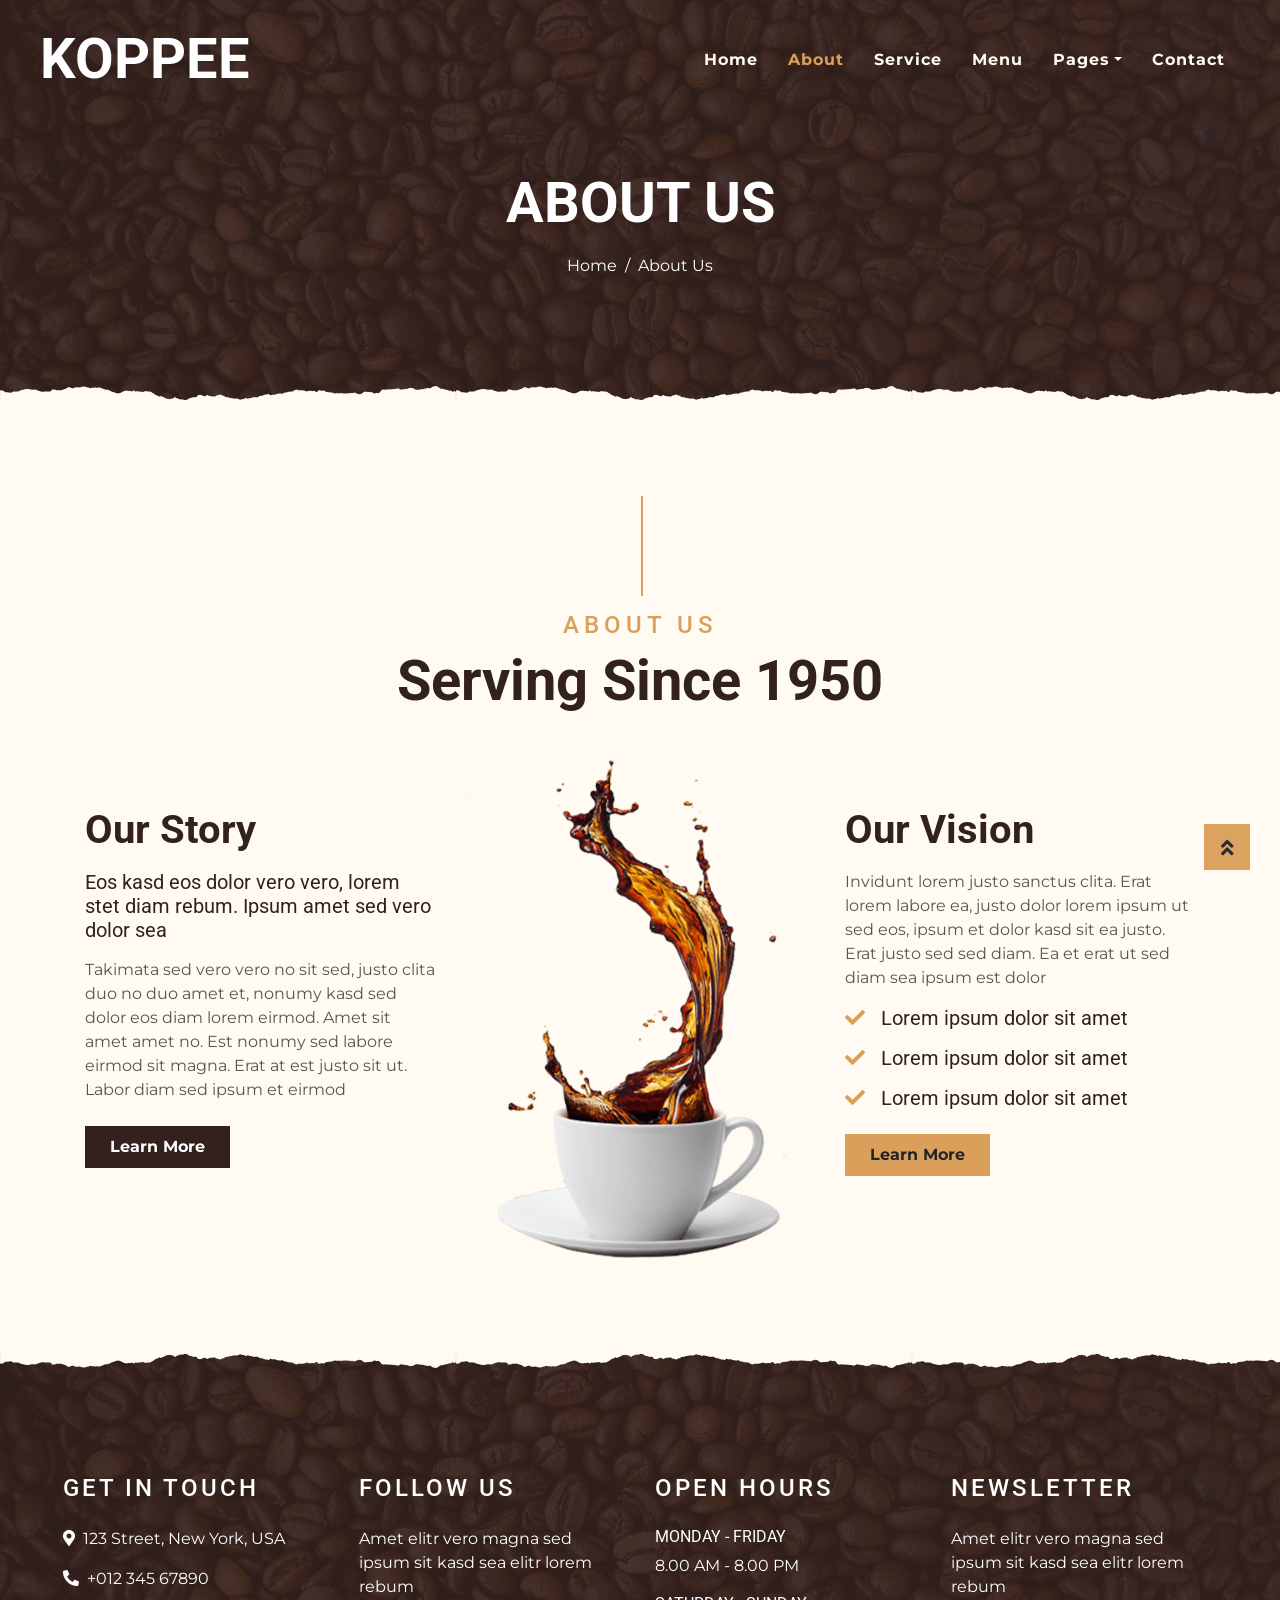
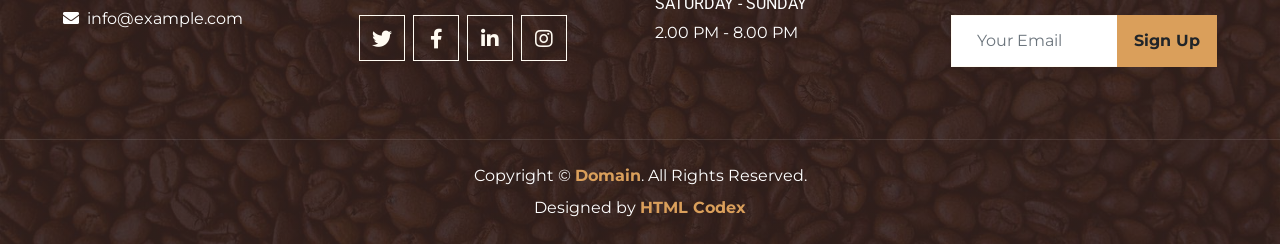
<file: about.html>
<!DOCTYPE html>
<html lang="en">

<head>
    <meta charset="utf-8">
    <title>KOPPEE - Coffee Shop HTML Template</title>
    <meta content="width=device-width, initial-scale=1.0" name="viewport">
    <meta content="Delizulia Website" name="keywords">
    <meta content="Delizulia Website" name="description">

    <!-- Favicon -->
    <link href="img/favicon.ico" rel="icon">

    <!-- Google Font -->
    <link rel="preconnect" href="https://fonts.gstatic.com">
    <link href="https://fonts.googleapis.com/css2?family=Montserrat:wght@200;400&family=Roboto:wght@400;500;700&display=swap" rel="stylesheet"> 

    <!-- Font Awesome -->
    <link href="https://cdnjs.cloudflare.com/ajax/libs/font-awesome/5.10.0/css/all.min.css" rel="stylesheet">

    <!-- Libraries Stylesheet -->
    <link href="lib/owlcarousel/assets/owl.carousel.min.css" rel="stylesheet">
    <link href="lib/tempusdominus/css/tempusdominus-bootstrap-4.min.css" rel="stylesheet" />

    <!-- Customized Bootstrap Stylesheet -->
    <link href="css/style.min.css" rel="stylesheet">
</head>

<body>
    <!-- Navbar Start -->
    <div class="container-fluid p-0 nav-bar">
        <nav class="navbar navbar-expand-lg bg-none navbar-dark py-3">
            <a href="index.html" class="navbar-brand px-lg-4 m-0">
                <h1 class="m-0 display-4 text-uppercase text-white">KOPPEE</h1>
            </a>
            <button type="button" class="navbar-toggler" data-toggle="collapse" data-target="#navbarCollapse">
                <span class="navbar-toggler-icon"></span>
            </button>
            <div class="collapse navbar-collapse justify-content-between" id="navbarCollapse">
                <div class="navbar-nav ml-auto p-4">
                    <a href="index.html" class="nav-item nav-link">Home</a>
                    <a href="about.html" class="nav-item nav-link active">About</a>
                    <a href="service.html" class="nav-item nav-link">Service</a>
                    <a href="menu.html" class="nav-item nav-link">Menu</a>
                    <div class="nav-item dropdown">
                        <a href="#" class="nav-link dropdown-toggle" data-toggle="dropdown">Pages</a>
                        <div class="dropdown-menu text-capitalize">
                            <a href="reservation.html" class="dropdown-item">Reservation</a>
                            <a href="testimonial.html" class="dropdown-item">Testimonial</a>
                        </div>
                    </div>
                    <a href="contact.html" class="nav-item nav-link">Contact</a>
                </div>
            </div>
        </nav>
    </div>
    <!-- Navbar End -->


    <!-- Page Header Start -->
    <div class="container-fluid page-header mb-5 position-relative overlay-bottom">
        <div class="d-flex flex-column align-items-center justify-content-center pt-0 pt-lg-5" style="min-height: 400px">
            <h1 class="display-4 mb-3 mt-0 mt-lg-5 text-white text-uppercase">About Us</h1>
            <div class="d-inline-flex mb-lg-5">
                <p class="m-0 text-white"><a class="text-white" href="">Home</a></p>
                <p class="m-0 text-white px-2">/</p>
                <p class="m-0 text-white">About Us</p>
            </div>
        </div>
    </div>
    <!-- Page Header End -->


    <!-- About Start -->
    <div class="container-fluid py-5">
        <div class="container">
            <div class="section-title">
                <h4 class="text-primary text-uppercase" style="letter-spacing: 5px;">About Us</h4>
                <h1 class="display-4">Serving Since 1950</h1>
            </div>
            <div class="row">
                <div class="col-lg-4 py-0 py-lg-5">
                    <h1 class="mb-3">Our Story</h1>
                    <h5 class="mb-3">Eos kasd eos dolor vero vero, lorem stet diam rebum. Ipsum amet sed vero dolor sea</h5>
                    <p>Takimata sed vero vero no sit sed, justo clita duo no duo amet et, nonumy kasd sed dolor eos diam lorem eirmod. Amet sit amet amet no. Est nonumy sed labore eirmod sit magna. Erat at est justo sit ut. Labor diam sed ipsum et eirmod</p>
                    <a href="" class="btn btn-secondary font-weight-bold py-2 px-4 mt-2">Learn More</a>
                </div>
                <div class="col-lg-4 py-5 py-lg-0" style="min-height: 500px;">
                    <div class="position-relative h-100">
                        <img class="position-absolute w-100 h-100" src="img/about.png" style="object-fit: cover;">
                    </div>
                </div>
                <div class="col-lg-4 py-0 py-lg-5">
                    <h1 class="mb-3">Our Vision</h1>
                    <p>Invidunt lorem justo sanctus clita. Erat lorem labore ea, justo dolor lorem ipsum ut sed eos, ipsum et dolor kasd sit ea justo. Erat justo sed sed diam. Ea et erat ut sed diam sea ipsum est dolor</p>
                    <h5 class="mb-3"><i class="fa fa-check text-primary mr-3"></i>Lorem ipsum dolor sit amet</h5>
                    <h5 class="mb-3"><i class="fa fa-check text-primary mr-3"></i>Lorem ipsum dolor sit amet</h5>
                    <h5 class="mb-3"><i class="fa fa-check text-primary mr-3"></i>Lorem ipsum dolor sit amet</h5>
                    <a href="" class="btn btn-primary font-weight-bold py-2 px-4 mt-2">Learn More</a>
                </div>
            </div>
        </div>
    </div>
    <!-- About End -->


    <!-- Footer Start -->
    <div class="container-fluid footer text-white mt-5 pt-5 px-0 position-relative overlay-top">
        <div class="row mx-0 pt-5 px-sm-3 px-lg-5 mt-4">
            <div class="col-lg-3 col-md-6 mb-5">
                <h4 class="text-white text-uppercase mb-4" style="letter-spacing: 3px;">Get In Touch</h4>
                <p><i class="fa fa-map-marker-alt mr-2"></i>123 Street, New York, USA</p>
                <p><i class="fa fa-phone-alt mr-2"></i>+012 345 67890</p>
                <p class="m-0"><i class="fa fa-envelope mr-2"></i>info@example.com</p>
            </div>
            <div class="col-lg-3 col-md-6 mb-5">
                <h4 class="text-white text-uppercase mb-4" style="letter-spacing: 3px;">Follow Us</h4>
                <p>Amet elitr vero magna sed ipsum sit kasd sea elitr lorem rebum</p>
                <div class="d-flex justify-content-start">
                    <a class="btn btn-lg btn-outline-light btn-lg-square mr-2" href="#"><i class="fab fa-twitter"></i></a>
                    <a class="btn btn-lg btn-outline-light btn-lg-square mr-2" href="#"><i class="fab fa-facebook-f"></i></a>
                    <a class="btn btn-lg btn-outline-light btn-lg-square mr-2" href="#"><i class="fab fa-linkedin-in"></i></a>
                    <a class="btn btn-lg btn-outline-light btn-lg-square" href="#"><i class="fab fa-instagram"></i></a>
                </div>
            </div>
            <div class="col-lg-3 col-md-6 mb-5">
                <h4 class="text-white text-uppercase mb-4" style="letter-spacing: 3px;">Open Hours</h4>
                <div>
                    <h6 class="text-white text-uppercase">Monday - Friday</h6>
                    <p>8.00 AM - 8.00 PM</p>
                    <h6 class="text-white text-uppercase">Saturday - Sunday</h6>
                    <p>2.00 PM - 8.00 PM</p>
                </div>
            </div>
            <div class="col-lg-3 col-md-6 mb-5">
                <h4 class="text-white text-uppercase mb-4" style="letter-spacing: 3px;">Newsletter</h4>
                <p>Amet elitr vero magna sed ipsum sit kasd sea elitr lorem rebum</p>
                <div class="w-100">
                    <div class="input-group">
                        <input type="text" class="form-control border-light" style="padding: 25px;" placeholder="Your Email">
                        <div class="input-group-append">
                            <button class="btn btn-primary font-weight-bold px-3">Sign Up</button>
                        </div>
                    </div>
                </div>
            </div>
        </div>
        <div class="container-fluid text-center text-white border-top mt-4 py-4 px-sm-3 px-md-5" style="border-color: rgba(256, 256, 256, .1) !important;">
            <p class="mb-2 text-white">Copyright &copy; <a class="font-weight-bold" href="#">Domain</a>. All Rights Reserved.</a></p>
            <p class="m-0 text-white">Designed by <a class="font-weight-bold" href="https://htmlcodex.com">HTML Codex</a></p>
        </div>
    </div>
    <!-- Footer End -->


    <!-- Back to Top -->
    <a href="#" class="btn btn-lg btn-primary btn-lg-square back-to-top"><i class="fa fa-angle-double-up"></i></a>


    <!-- JavaScript Libraries -->
    <script src="https://code.jquery.com/jquery-3.4.1.min.js"></script>
    <script src="https://stackpath.bootstrapcdn.com/bootstrap/4.4.1/js/bootstrap.bundle.min.js"></script>
    <script src="lib/easing/easing.min.js"></script>
    <script src="lib/waypoints/waypoints.min.js"></script>
    <script src="lib/owlcarousel/owl.carousel.min.js"></script>
    <script src="lib/tempusdominus/js/moment.min.js"></script>
    <script src="lib/tempusdominus/js/moment-timezone.min.js"></script>
    <script src="lib/tempusdominus/js/tempusdominus-bootstrap-4.min.js"></script>

    <!-- Contact Javascript File -->
    <script src="mail/jqBootstrapValidation.min.js"></script>
    <script src="mail/contact.js"></script>

    <!-- Template Javascript -->
    <script src="js/main.js"></script>
</body>

</html>
</file>
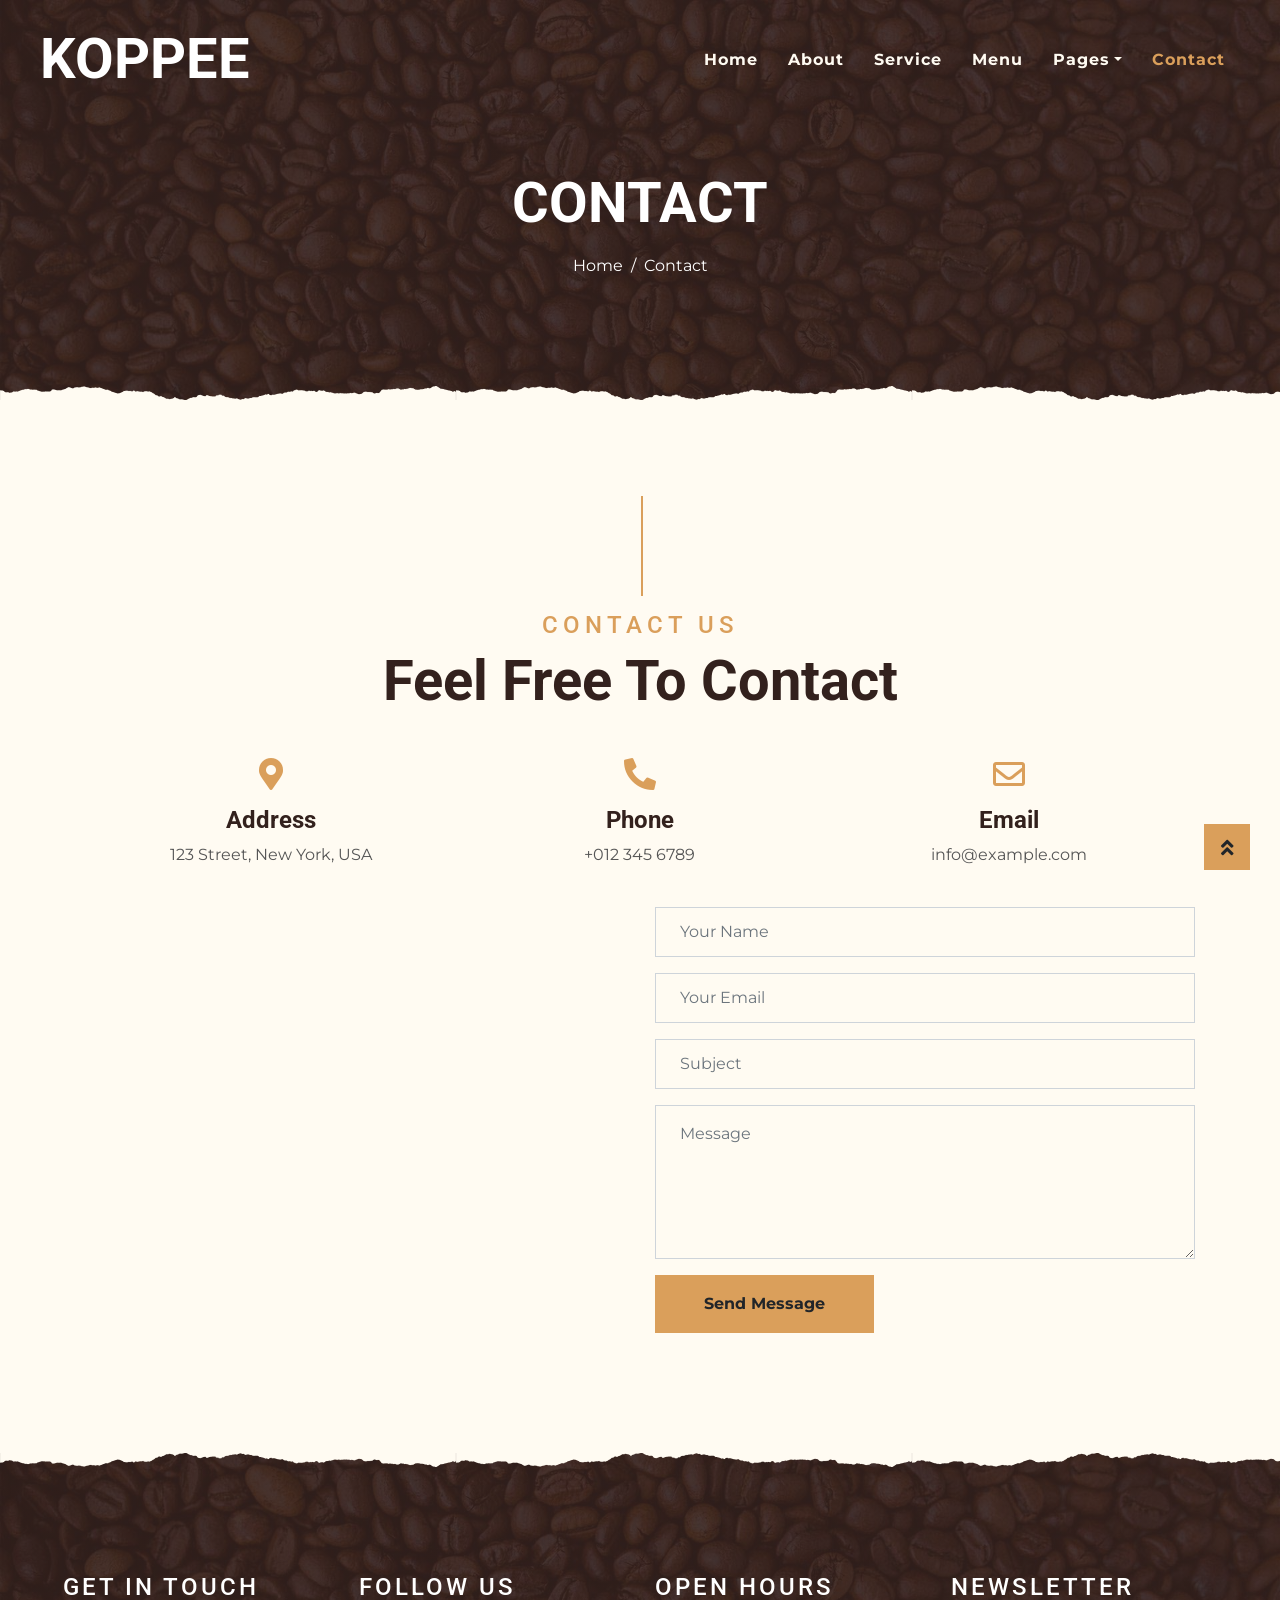
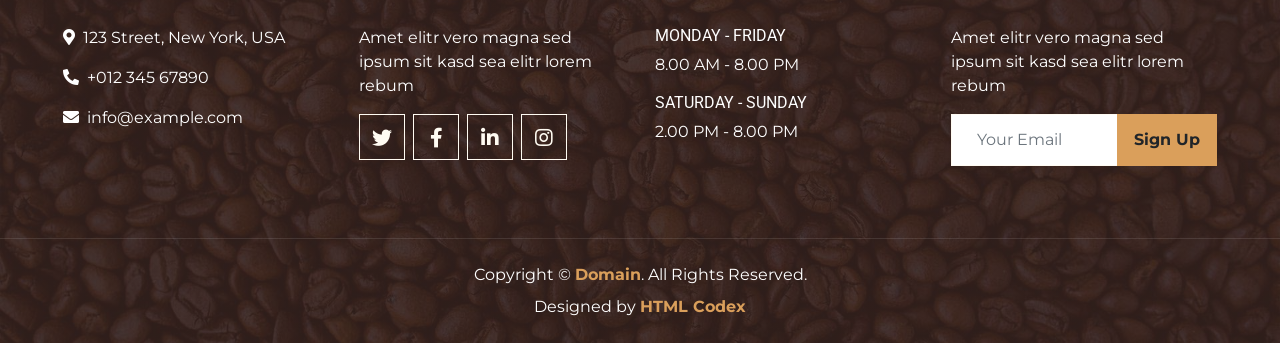
<file: contact.html>
<!DOCTYPE html>
<html lang="en">

<head>
    <meta charset="utf-8">
    <title>KOPPEE - Coffee Shop HTML Template</title>
    <meta content="width=device-width, initial-scale=1.0" name="viewport">
    <meta content="Delizulia Website" name="keywords">
    <meta content="Delizulia Website" name="description">

    <!-- Favicon -->
    <link href="img/favicon.ico" rel="icon">

    <!-- Google Font -->
    <link rel="preconnect" href="https://fonts.gstatic.com">
    <link href="https://fonts.googleapis.com/css2?family=Montserrat:wght@200;400&family=Roboto:wght@400;500;700&display=swap" rel="stylesheet"> 

    <!-- Font Awesome -->
    <link href="https://cdnjs.cloudflare.com/ajax/libs/font-awesome/5.10.0/css/all.min.css" rel="stylesheet">

    <!-- Libraries Stylesheet -->
    <link href="lib/owlcarousel/assets/owl.carousel.min.css" rel="stylesheet">
    <link href="lib/tempusdominus/css/tempusdominus-bootstrap-4.min.css" rel="stylesheet" />

    <!-- Customized Bootstrap Stylesheet -->
    <link href="css/style.min.css" rel="stylesheet">
</head>

<body>
    <!-- Navbar Start -->
    <div class="container-fluid p-0 nav-bar">
        <nav class="navbar navbar-expand-lg bg-none navbar-dark py-3">
            <a href="index.html" class="navbar-brand px-lg-4 m-0">
                <h1 class="m-0 display-4 text-uppercase text-white">KOPPEE</h1>
            </a>
            <button type="button" class="navbar-toggler" data-toggle="collapse" data-target="#navbarCollapse">
                <span class="navbar-toggler-icon"></span>
            </button>
            <div class="collapse navbar-collapse justify-content-between" id="navbarCollapse">
                <div class="navbar-nav ml-auto p-4">
                    <a href="index.html" class="nav-item nav-link">Home</a>
                    <a href="about.html" class="nav-item nav-link">About</a>
                    <a href="service.html" class="nav-item nav-link">Service</a>
                    <a href="menu.html" class="nav-item nav-link">Menu</a>
                    <div class="nav-item dropdown">
                        <a href="#" class="nav-link dropdown-toggle" data-toggle="dropdown">Pages</a>
                        <div class="dropdown-menu text-capitalize">
                            <a href="reservation.html" class="dropdown-item">Reservation</a>
                            <a href="testimonial.html" class="dropdown-item">Testimonial</a>
                        </div>
                    </div>
                    <a href="contact.html" class="nav-item nav-link active">Contact</a>
                </div>
            </div>
        </nav>
    </div>
    <!-- Navbar End -->


    <!-- Page Header Start -->
    <div class="container-fluid page-header mb-5 position-relative overlay-bottom">
        <div class="d-flex flex-column align-items-center justify-content-center pt-0 pt-lg-5" style="min-height: 400px">
            <h1 class="display-4 mb-3 mt-0 mt-lg-5 text-white text-uppercase">Contact</h1>
            <div class="d-inline-flex mb-lg-5">
                <p class="m-0 text-white"><a class="text-white" href="">Home</a></p>
                <p class="m-0 text-white px-2">/</p>
                <p class="m-0 text-white">Contact</p>
            </div>
        </div>
    </div>
    <!-- Page Header End -->


    <!-- Contact Start -->
    <div class="container-fluid pt-5">
        <div class="container">
            <div class="section-title">
                <h4 class="text-primary text-uppercase" style="letter-spacing: 5px;">Contact Us</h4>
                <h1 class="display-4">Feel Free To Contact</h1>
            </div>
            <div class="row px-3 pb-2">
                <div class="col-sm-4 text-center mb-3">
                    <i class="fa fa-2x fa-map-marker-alt mb-3 text-primary"></i>
                    <h4 class="font-weight-bold">Address</h4>
                    <p>123 Street, New York, USA</p>
                </div>
                <div class="col-sm-4 text-center mb-3">
                    <i class="fa fa-2x fa-phone-alt mb-3 text-primary"></i>
                    <h4 class="font-weight-bold">Phone</h4>
                    <p>+012 345 6789</p>
                </div>
                <div class="col-sm-4 text-center mb-3">
                    <i class="far fa-2x fa-envelope mb-3 text-primary"></i>
                    <h4 class="font-weight-bold">Email</h4>
                    <p>info@example.com</p>
                </div>
            </div>
            <div class="row">
                <div class="col-md-6 pb-5">
                    <iframe style="width: 100%; height: 443px;"
                        src="https://www.google.com/maps/embed?pb=!1m18!1m12!1m3!1d3001156.4288297426!2d-78.01371936852176!3d42.72876761954724!2m3!1f0!2f0!3f0!3m2!1i1024!2i768!4f13.1!3m3!1m2!1s0x4ccc4bf0f123a5a9%3A0xddcfc6c1de189567!2sNew%20York%2C%20USA!5e0!3m2!1sen!2sbd!4v1603794290143!5m2!1sen!2sbd"
                        frameborder="0" style="border:0;" allowfullscreen="" aria-hidden="false" tabindex="0"></iframe>
                </div>
                <div class="col-md-6 pb-5">
                    <div class="contact-form">
                        <div id="success"></div>
                        <form name="sentMessage" id="contactForm" novalidate="novalidate">
                            <div class="control-group">
                                <input type="text" class="form-control bg-transparent p-4" id="name" placeholder="Your Name"
                                    required="required" data-validation-required-message="Please enter your name" />
                                <p class="help-block text-danger"></p>
                            </div>
                            <div class="control-group">
                                <input type="email" class="form-control bg-transparent p-4" id="email" placeholder="Your Email"
                                    required="required" data-validation-required-message="Please enter your email" />
                                <p class="help-block text-danger"></p>
                            </div>
                            <div class="control-group">
                                <input type="text" class="form-control bg-transparent p-4" id="subject" placeholder="Subject"
                                    required="required" data-validation-required-message="Please enter a subject" />
                                <p class="help-block text-danger"></p>
                            </div>
                            <div class="control-group">
                                <textarea class="form-control bg-transparent py-3 px-4" rows="5" id="message" placeholder="Message"
                                    required="required"
                                    data-validation-required-message="Please enter your message"></textarea>
                                <p class="help-block text-danger"></p>
                            </div>
                            <div>
                                <button class="btn btn-primary font-weight-bold py-3 px-5" type="submit" id="sendMessageButton">Send
                                    Message</button>
                            </div>
                        </form>
                    </div>
                </div>
            </div>
        </div>
    </div>
    <!-- Contact End -->


    <!-- Footer Start -->
    <div class="container-fluid footer text-white mt-5 pt-5 px-0 position-relative overlay-top">
        <div class="row mx-0 pt-5 px-sm-3 px-lg-5 mt-4">
            <div class="col-lg-3 col-md-6 mb-5">
                <h4 class="text-white text-uppercase mb-4" style="letter-spacing: 3px;">Get In Touch</h4>
                <p><i class="fa fa-map-marker-alt mr-2"></i>123 Street, New York, USA</p>
                <p><i class="fa fa-phone-alt mr-2"></i>+012 345 67890</p>
                <p class="m-0"><i class="fa fa-envelope mr-2"></i>info@example.com</p>
            </div>
            <div class="col-lg-3 col-md-6 mb-5">
                <h4 class="text-white text-uppercase mb-4" style="letter-spacing: 3px;">Follow Us</h4>
                <p>Amet elitr vero magna sed ipsum sit kasd sea elitr lorem rebum</p>
                <div class="d-flex justify-content-start">
                    <a class="btn btn-lg btn-outline-light btn-lg-square mr-2" href="#"><i class="fab fa-twitter"></i></a>
                    <a class="btn btn-lg btn-outline-light btn-lg-square mr-2" href="#"><i class="fab fa-facebook-f"></i></a>
                    <a class="btn btn-lg btn-outline-light btn-lg-square mr-2" href="#"><i class="fab fa-linkedin-in"></i></a>
                    <a class="btn btn-lg btn-outline-light btn-lg-square" href="#"><i class="fab fa-instagram"></i></a>
                </div>
            </div>
            <div class="col-lg-3 col-md-6 mb-5">
                <h4 class="text-white text-uppercase mb-4" style="letter-spacing: 3px;">Open Hours</h4>
                <div>
                    <h6 class="text-white text-uppercase">Monday - Friday</h6>
                    <p>8.00 AM - 8.00 PM</p>
                    <h6 class="text-white text-uppercase">Saturday - Sunday</h6>
                    <p>2.00 PM - 8.00 PM</p>
                </div>
            </div>
            <div class="col-lg-3 col-md-6 mb-5">
                <h4 class="text-white text-uppercase mb-4" style="letter-spacing: 3px;">Newsletter</h4>
                <p>Amet elitr vero magna sed ipsum sit kasd sea elitr lorem rebum</p>
                <div class="w-100">
                    <div class="input-group">
                        <input type="text" class="form-control border-light" style="padding: 25px;" placeholder="Your Email">
                        <div class="input-group-append">
                            <button class="btn btn-primary font-weight-bold px-3">Sign Up</button>
                        </div>
                    </div>
                </div>
            </div>
        </div>
        <div class="container-fluid text-center text-white border-top mt-4 py-4 px-sm-3 px-md-5" style="border-color: rgba(256, 256, 256, .1) !important;">
            <p class="mb-2 text-white">Copyright &copy; <a class="font-weight-bold" href="#">Domain</a>. All Rights Reserved.</a></p>
            <p class="m-0 text-white">Designed by <a class="font-weight-bold" href="https://htmlcodex.com">HTML Codex</a></p>
        </div>
    </div>
    <!-- Footer End -->


    <!-- Back to Top -->
    <a href="#" class="btn btn-lg btn-primary btn-lg-square back-to-top"><i class="fa fa-angle-double-up"></i></a>


    <!-- JavaScript Libraries -->
    <script src="https://code.jquery.com/jquery-3.4.1.min.js"></script>
    <script src="https://stackpath.bootstrapcdn.com/bootstrap/4.4.1/js/bootstrap.bundle.min.js"></script>
    <script src="lib/easing/easing.min.js"></script>
    <script src="lib/waypoints/waypoints.min.js"></script>
    <script src="lib/owlcarousel/owl.carousel.min.js"></script>
    <script src="lib/tempusdominus/js/moment.min.js"></script>
    <script src="lib/tempusdominus/js/moment-timezone.min.js"></script>
    <script src="lib/tempusdominus/js/tempusdominus-bootstrap-4.min.js"></script>

    <!-- Contact Javascript File -->
    <script src="mail/jqBootstrapValidation.min.js"></script>
    <script src="mail/contact.js"></script>

    <!-- Template Javascript -->
    <script src="js/main.js"></script>
</body>

</html>
</file>
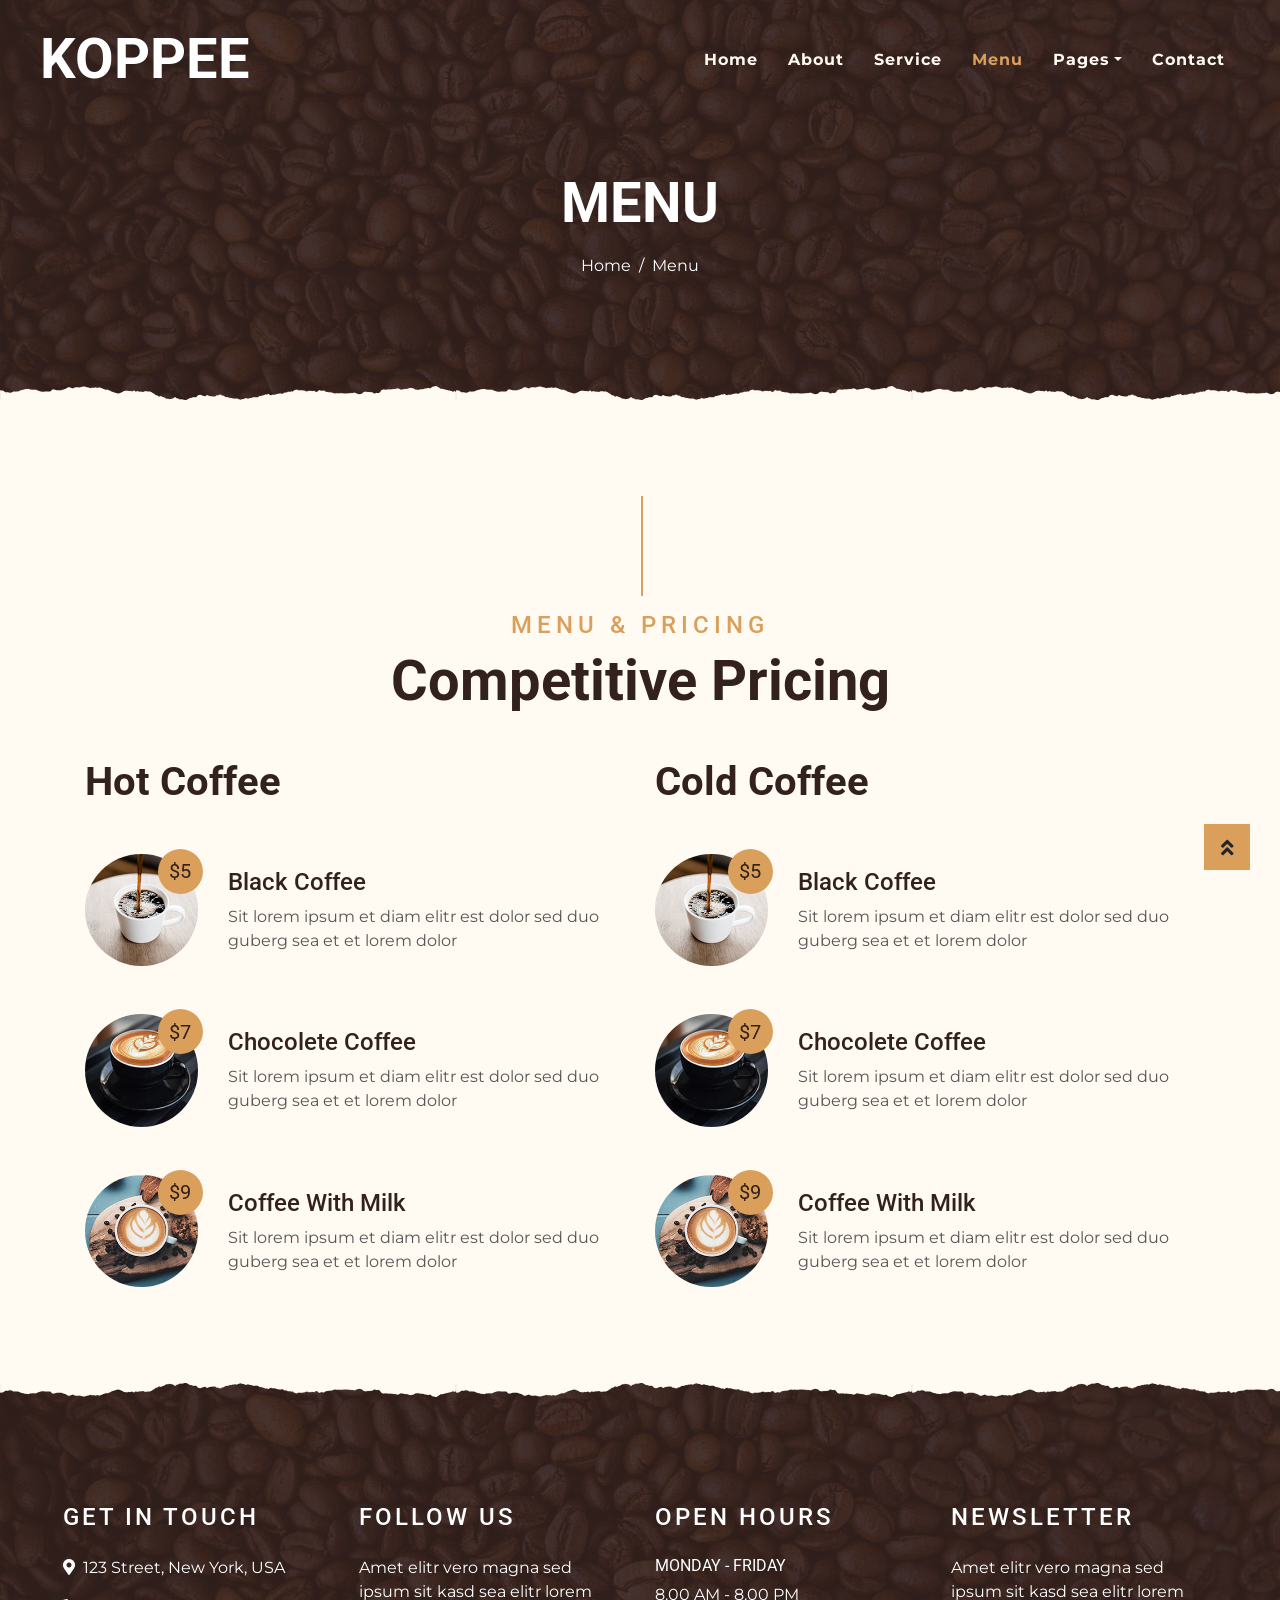
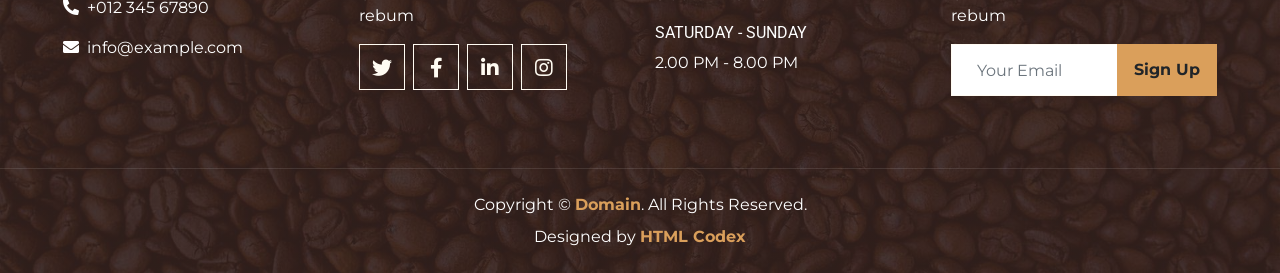
<file: menu.html>
<!DOCTYPE html>
<html lang="en">

<head>
    <meta charset="utf-8">
    <title>KOPPEE - Coffee Shop HTML Template</title>
    <meta content="width=device-width, initial-scale=1.0" name="viewport">
    <meta content="Delizulia Website" name="keywords">
    <meta content="Delizulia Website" name="description">

    <!-- Favicon -->
    <link href="img/favicon.ico" rel="icon">

    <!-- Google Font -->
    <link rel="preconnect" href="https://fonts.gstatic.com">
    <link href="https://fonts.googleapis.com/css2?family=Montserrat:wght@200;400&family=Roboto:wght@400;500;700&display=swap" rel="stylesheet"> 

    <!-- Font Awesome -->
    <link href="https://cdnjs.cloudflare.com/ajax/libs/font-awesome/5.10.0/css/all.min.css" rel="stylesheet">

    <!-- Libraries Stylesheet -->
    <link href="lib/owlcarousel/assets/owl.carousel.min.css" rel="stylesheet">
    <link href="lib/tempusdominus/css/tempusdominus-bootstrap-4.min.css" rel="stylesheet" />

    <!-- Customized Bootstrap Stylesheet -->
    <link href="css/style.min.css" rel="stylesheet">
</head>

<body>
    <!-- Navbar Start -->
    <div class="container-fluid p-0 nav-bar">
        <nav class="navbar navbar-expand-lg bg-none navbar-dark py-3">
            <a href="index.html" class="navbar-brand px-lg-4 m-0">
                <h1 class="m-0 display-4 text-uppercase text-white">KOPPEE</h1>
            </a>
            <button type="button" class="navbar-toggler" data-toggle="collapse" data-target="#navbarCollapse">
                <span class="navbar-toggler-icon"></span>
            </button>
            <div class="collapse navbar-collapse justify-content-between" id="navbarCollapse">
                <div class="navbar-nav ml-auto p-4">
                    <a href="index.html" class="nav-item nav-link">Home</a>
                    <a href="about.html" class="nav-item nav-link">About</a>
                    <a href="service.html" class="nav-item nav-link">Service</a>
                    <a href="menu.html" class="nav-item nav-link active">Menu</a>
                    <div class="nav-item dropdown">
                        <a href="#" class="nav-link dropdown-toggle" data-toggle="dropdown">Pages</a>
                        <div class="dropdown-menu text-capitalize">
                            <a href="reservation.html" class="dropdown-item">Reservation</a>
                            <a href="testimonial.html" class="dropdown-item">Testimonial</a>
                        </div>
                    </div>
                    <a href="contact.html" class="nav-item nav-link">Contact</a>
                </div>
            </div>
        </nav>
    </div>
    <!-- Navbar End -->


    <!-- Page Header Start -->
    <div class="container-fluid page-header mb-5 position-relative overlay-bottom">
        <div class="d-flex flex-column align-items-center justify-content-center pt-0 pt-lg-5" style="min-height: 400px">
            <h1 class="display-4 mb-3 mt-0 mt-lg-5 text-white text-uppercase">Menu</h1>
            <div class="d-inline-flex mb-lg-5">
                <p class="m-0 text-white"><a class="text-white" href="">Home</a></p>
                <p class="m-0 text-white px-2">/</p>
                <p class="m-0 text-white">Menu</p>
            </div>
        </div>
    </div>
    <!-- Page Header End -->


    <!-- Menu Start -->
    <div class="container-fluid pt-5">
        <div class="container">
            <div class="section-title">
                <h4 class="text-primary text-uppercase" style="letter-spacing: 5px;">Menu & Pricing</h4>
                <h1 class="display-4">Competitive Pricing</h1>
            </div>
            <div class="row">
                <div class="col-lg-6">
                    <h1 class="mb-5">Hot Coffee</h1>
                    <div class="row align-items-center mb-5">
                        <div class="col-4 col-sm-3">
                            <img class="w-100 rounded-circle mb-3 mb-sm-0" src="img/menu-1.jpg" alt="">
                            <h5 class="menu-price">$5</h5>
                        </div>
                        <div class="col-8 col-sm-9">
                            <h4>Black Coffee</h4>
                            <p class="m-0">Sit lorem ipsum et diam elitr est dolor sed duo guberg sea et et lorem dolor</p>
                        </div>
                    </div>
                    <div class="row align-items-center mb-5">
                        <div class="col-4 col-sm-3">
                            <img class="w-100 rounded-circle mb-3 mb-sm-0" src="img/menu-2.jpg" alt="">
                            <h5 class="menu-price">$7</h5>
                        </div>
                        <div class="col-8 col-sm-9">
                            <h4>Chocolete Coffee</h4>
                            <p class="m-0">Sit lorem ipsum et diam elitr est dolor sed duo guberg sea et et lorem dolor</p>
                        </div>
                    </div>
                    <div class="row align-items-center mb-5">
                        <div class="col-4 col-sm-3">
                            <img class="w-100 rounded-circle mb-3 mb-sm-0" src="img/menu-3.jpg" alt="">
                            <h5 class="menu-price">$9</h5>
                        </div>
                        <div class="col-8 col-sm-9">
                            <h4>Coffee With Milk</h4>
                            <p class="m-0">Sit lorem ipsum et diam elitr est dolor sed duo guberg sea et et lorem dolor</p>
                        </div>
                    </div>
                </div>
                <div class="col-lg-6">
                    <h1 class="mb-5">Cold Coffee</h1>
                    <div class="row align-items-center mb-5">
                        <div class="col-4 col-sm-3">
                            <img class="w-100 rounded-circle mb-3 mb-sm-0" src="img/menu-1.jpg" alt="">
                            <h5 class="menu-price">$5</h5>
                        </div>
                        <div class="col-8 col-sm-9">
                            <h4>Black Coffee</h4>
                            <p class="m-0">Sit lorem ipsum et diam elitr est dolor sed duo guberg sea et et lorem dolor</p>
                        </div>
                    </div>
                    <div class="row align-items-center mb-5">
                        <div class="col-4 col-sm-3">
                            <img class="w-100 rounded-circle mb-3 mb-sm-0" src="img/menu-2.jpg" alt="">
                            <h5 class="menu-price">$7</h5>
                        </div>
                        <div class="col-8 col-sm-9">
                            <h4>Chocolete Coffee</h4>
                            <p class="m-0">Sit lorem ipsum et diam elitr est dolor sed duo guberg sea et et lorem dolor</p>
                        </div>
                    </div>
                    <div class="row align-items-center mb-5">
                        <div class="col-4 col-sm-3">
                            <img class="w-100 rounded-circle mb-3 mb-sm-0" src="img/menu-3.jpg" alt="">
                            <h5 class="menu-price">$9</h5>
                        </div>
                        <div class="col-8 col-sm-9">
                            <h4>Coffee With Milk</h4>
                            <p class="m-0">Sit lorem ipsum et diam elitr est dolor sed duo guberg sea et et lorem dolor</p>
                        </div>
                    </div>
                </div>
            </div>
        </div>
    </div>
    <!-- Menu End -->


    <!-- Footer Start -->
    <div class="container-fluid footer text-white mt-5 pt-5 px-0 position-relative overlay-top">
        <div class="row mx-0 pt-5 px-sm-3 px-lg-5 mt-4">
            <div class="col-lg-3 col-md-6 mb-5">
                <h4 class="text-white text-uppercase mb-4" style="letter-spacing: 3px;">Get In Touch</h4>
                <p><i class="fa fa-map-marker-alt mr-2"></i>123 Street, New York, USA</p>
                <p><i class="fa fa-phone-alt mr-2"></i>+012 345 67890</p>
                <p class="m-0"><i class="fa fa-envelope mr-2"></i>info@example.com</p>
            </div>
            <div class="col-lg-3 col-md-6 mb-5">
                <h4 class="text-white text-uppercase mb-4" style="letter-spacing: 3px;">Follow Us</h4>
                <p>Amet elitr vero magna sed ipsum sit kasd sea elitr lorem rebum</p>
                <div class="d-flex justify-content-start">
                    <a class="btn btn-lg btn-outline-light btn-lg-square mr-2" href="#"><i class="fab fa-twitter"></i></a>
                    <a class="btn btn-lg btn-outline-light btn-lg-square mr-2" href="#"><i class="fab fa-facebook-f"></i></a>
                    <a class="btn btn-lg btn-outline-light btn-lg-square mr-2" href="#"><i class="fab fa-linkedin-in"></i></a>
                    <a class="btn btn-lg btn-outline-light btn-lg-square" href="#"><i class="fab fa-instagram"></i></a>
                </div>
            </div>
            <div class="col-lg-3 col-md-6 mb-5">
                <h4 class="text-white text-uppercase mb-4" style="letter-spacing: 3px;">Open Hours</h4>
                <div>
                    <h6 class="text-white text-uppercase">Monday - Friday</h6>
                    <p>8.00 AM - 8.00 PM</p>
                    <h6 class="text-white text-uppercase">Saturday - Sunday</h6>
                    <p>2.00 PM - 8.00 PM</p>
                </div>
            </div>
            <div class="col-lg-3 col-md-6 mb-5">
                <h4 class="text-white text-uppercase mb-4" style="letter-spacing: 3px;">Newsletter</h4>
                <p>Amet elitr vero magna sed ipsum sit kasd sea elitr lorem rebum</p>
                <div class="w-100">
                    <div class="input-group">
                        <input type="text" class="form-control border-light" style="padding: 25px;" placeholder="Your Email">
                        <div class="input-group-append">
                            <button class="btn btn-primary font-weight-bold px-3">Sign Up</button>
                        </div>
                    </div>
                </div>
            </div>
        </div>
        <div class="container-fluid text-center text-white border-top mt-4 py-4 px-sm-3 px-md-5" style="border-color: rgba(256, 256, 256, .1) !important;">
            <p class="mb-2 text-white">Copyright &copy; <a class="font-weight-bold" href="#">Domain</a>. All Rights Reserved.</a></p>
            <p class="m-0 text-white">Designed by <a class="font-weight-bold" href="https://htmlcodex.com">HTML Codex</a></p>
        </div>
    </div>
    <!-- Footer End -->


    <!-- Back to Top -->
    <a href="#" class="btn btn-lg btn-primary btn-lg-square back-to-top"><i class="fa fa-angle-double-up"></i></a>


    <!-- JavaScript Libraries -->
    <script src="https://code.jquery.com/jquery-3.4.1.min.js"></script>
    <script src="https://stackpath.bootstrapcdn.com/bootstrap/4.4.1/js/bootstrap.bundle.min.js"></script>
    <script src="lib/easing/easing.min.js"></script>
    <script src="lib/waypoints/waypoints.min.js"></script>
    <script src="lib/owlcarousel/owl.carousel.min.js"></script>
    <script src="lib/tempusdominus/js/moment.min.js"></script>
    <script src="lib/tempusdominus/js/moment-timezone.min.js"></script>
    <script src="lib/tempusdominus/js/tempusdominus-bootstrap-4.min.js"></script>

    <!-- Contact Javascript File -->
    <script src="mail/jqBootstrapValidation.min.js"></script>
    <script src="mail/contact.js"></script>

    <!-- Template Javascript -->
    <script src="js/main.js"></script>
</body>

</html>
</file>
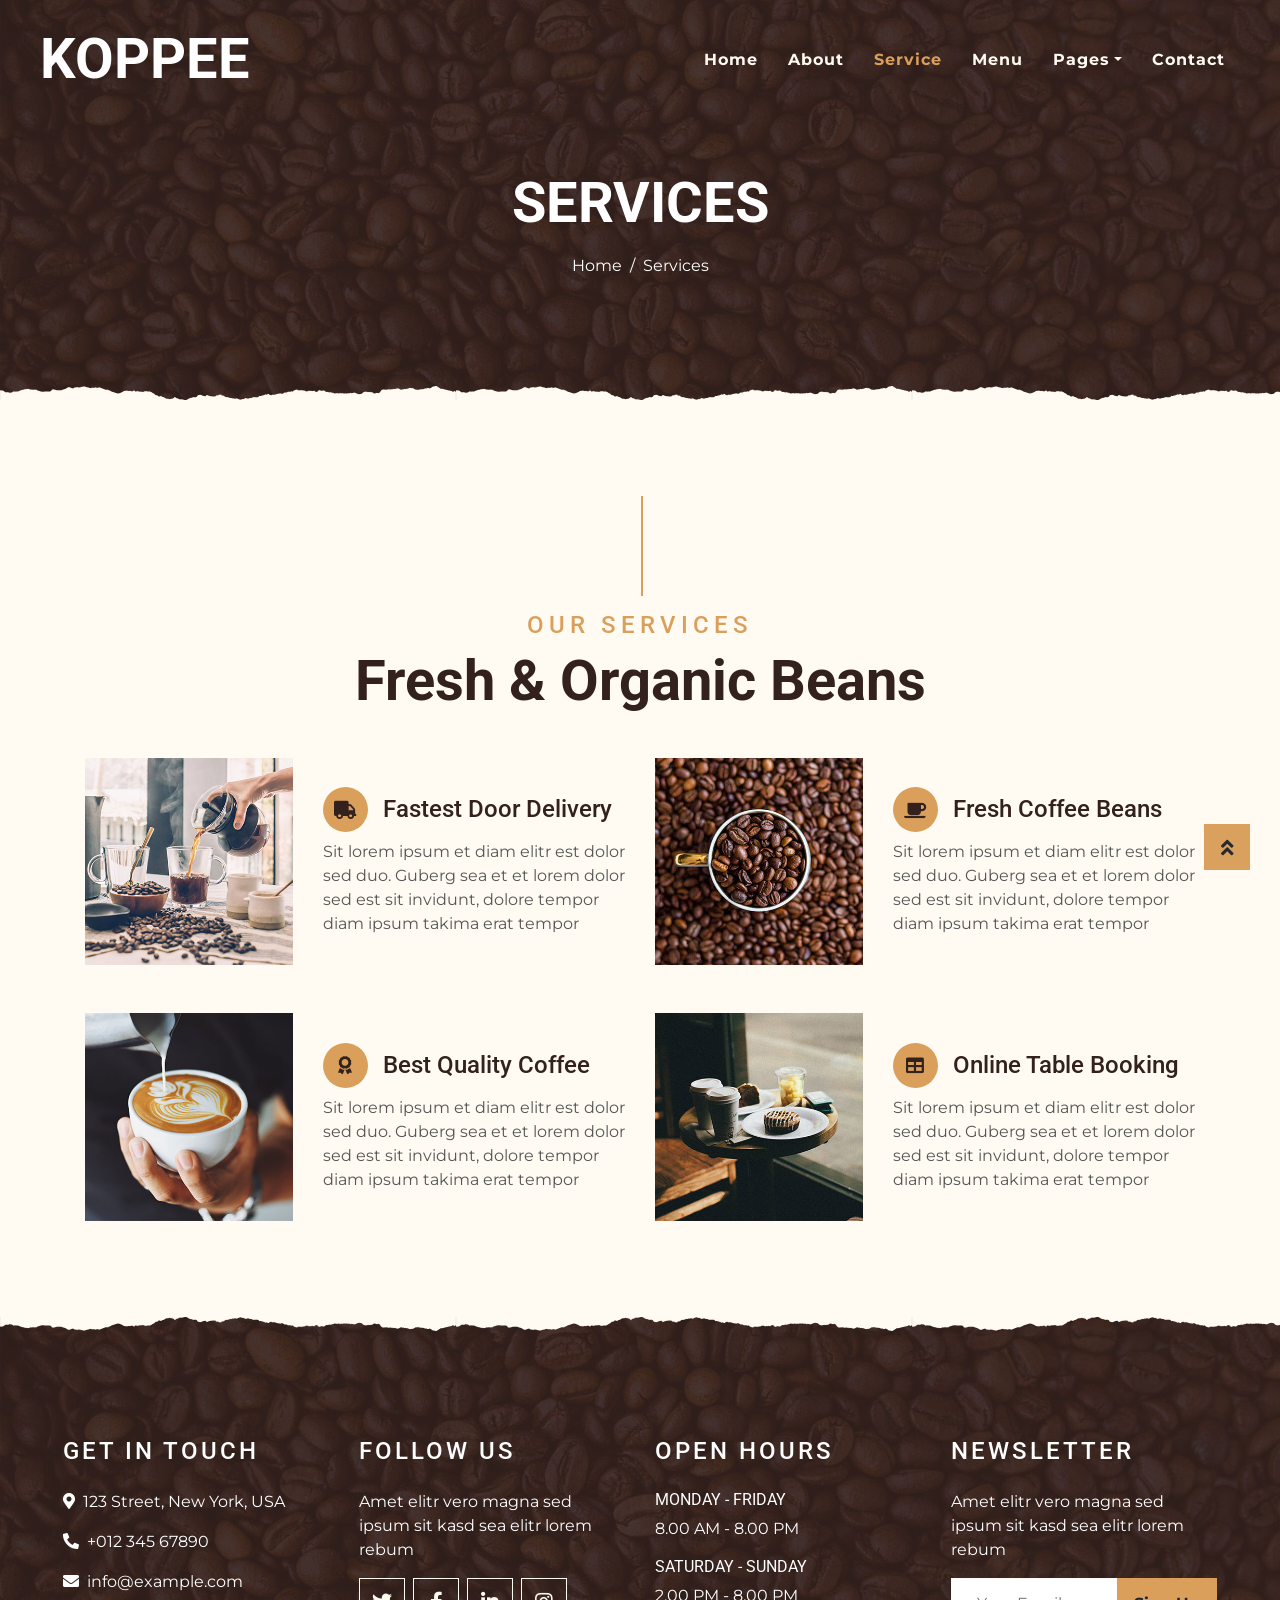
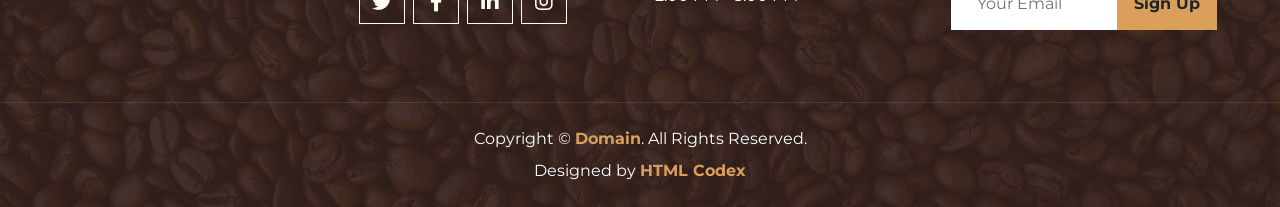
<file: service.html>
<!DOCTYPE html>
<html lang="en">

<head>
    <meta charset="utf-8">
    <title>KOPPEE - Coffee Shop HTML Template</title>
    <meta content="width=device-width, initial-scale=1.0" name="viewport">
    <meta content="Delizulia Website" name="keywords">
    <meta content="Delizulia Website" name="description">

    <!-- Favicon -->
    <link href="img/favicon.ico" rel="icon">

    <!-- Google Font -->
    <link rel="preconnect" href="https://fonts.gstatic.com">
    <link href="https://fonts.googleapis.com/css2?family=Montserrat:wght@200;400&family=Roboto:wght@400;500;700&display=swap" rel="stylesheet"> 

    <!-- Font Awesome -->
    <link href="https://cdnjs.cloudflare.com/ajax/libs/font-awesome/5.10.0/css/all.min.css" rel="stylesheet">

    <!-- Libraries Stylesheet -->
    <link href="lib/owlcarousel/assets/owl.carousel.min.css" rel="stylesheet">
    <link href="lib/tempusdominus/css/tempusdominus-bootstrap-4.min.css" rel="stylesheet" />

    <!-- Customized Bootstrap Stylesheet -->
    <link href="css/style.min.css" rel="stylesheet">
</head>

<body>
    <!-- Navbar Start -->
    <div class="container-fluid p-0 nav-bar">
        <nav class="navbar navbar-expand-lg bg-none navbar-dark py-3">
            <a href="index.html" class="navbar-brand px-lg-4 m-0">
                <h1 class="m-0 display-4 text-uppercase text-white">KOPPEE</h1>
            </a>
            <button type="button" class="navbar-toggler" data-toggle="collapse" data-target="#navbarCollapse">
                <span class="navbar-toggler-icon"></span>
            </button>
            <div class="collapse navbar-collapse justify-content-between" id="navbarCollapse">
                <div class="navbar-nav ml-auto p-4">
                    <a href="index.html" class="nav-item nav-link">Home</a>
                    <a href="about.html" class="nav-item nav-link">About</a>
                    <a href="service.html" class="nav-item nav-link active">Service</a>
                    <a href="menu.html" class="nav-item nav-link">Menu</a>
                    <div class="nav-item dropdown">
                        <a href="#" class="nav-link dropdown-toggle" data-toggle="dropdown">Pages</a>
                        <div class="dropdown-menu text-capitalize">
                            <a href="reservation.html" class="dropdown-item">Reservation</a>
                            <a href="testimonial.html" class="dropdown-item">Testimonial</a>
                        </div>
                    </div>
                    <a href="contact.html" class="nav-item nav-link">Contact</a>
                </div>
            </div>
        </nav>
    </div>
    <!-- Navbar End -->


    <!-- Page Header Start -->
    <div class="container-fluid page-header mb-5 position-relative overlay-bottom">
        <div class="d-flex flex-column align-items-center justify-content-center pt-0 pt-lg-5" style="min-height: 400px">
            <h1 class="display-4 mb-3 mt-0 mt-lg-5 text-white text-uppercase">Services</h1>
            <div class="d-inline-flex mb-lg-5">
                <p class="m-0 text-white"><a class="text-white" href="">Home</a></p>
                <p class="m-0 text-white px-2">/</p>
                <p class="m-0 text-white">Services</p>
            </div>
        </div>
    </div>
    <!-- Page Header End -->


    <!-- Service Start -->
    <div class="container-fluid pt-5">
        <div class="container">
            <div class="section-title">
                <h4 class="text-primary text-uppercase" style="letter-spacing: 5px;">Our Services</h4>
                <h1 class="display-4">Fresh & Organic Beans</h1>
            </div>
            <div class="row">
                <div class="col-lg-6 mb-5">
                    <div class="row align-items-center">
                        <div class="col-sm-5">
                            <img class="img-fluid mb-3 mb-sm-0" src="img/service-1.jpg" alt="">
                        </div>
                        <div class="col-sm-7">
                            <h4><i class="fa fa-truck service-icon"></i>Fastest Door Delivery</h4>
                            <p class="m-0">Sit lorem ipsum et diam elitr est dolor sed duo. Guberg sea et et lorem dolor sed est sit
                                invidunt, dolore tempor diam ipsum takima erat tempor</p>
                        </div>
                    </div>
                </div>
                <div class="col-lg-6 mb-5">
                    <div class="row align-items-center">
                        <div class="col-sm-5">
                            <img class="img-fluid mb-3 mb-sm-0" src="img/service-2.jpg" alt="">
                        </div>
                        <div class="col-sm-7">
                            <h4><i class="fa fa-coffee service-icon"></i>Fresh Coffee Beans</h4>
                            <p class="m-0">Sit lorem ipsum et diam elitr est dolor sed duo. Guberg sea et et lorem dolor sed est sit
                                invidunt, dolore tempor diam ipsum takima erat tempor</p>
                        </div>
                    </div>
                </div>
                <div class="col-lg-6 mb-5">
                    <div class="row align-items-center">
                        <div class="col-sm-5">
                            <img class="img-fluid mb-3 mb-sm-0" src="img/service-3.jpg" alt="">
                        </div>
                        <div class="col-sm-7">
                            <h4><i class="fa fa-award service-icon"></i>Best Quality Coffee</h4>
                            <p class="m-0">Sit lorem ipsum et diam elitr est dolor sed duo. Guberg sea et et lorem dolor sed est sit
                                invidunt, dolore tempor diam ipsum takima erat tempor</p>
                        </div>
                    </div>
                </div>
                <div class="col-lg-6 mb-5">
                    <div class="row align-items-center">
                        <div class="col-sm-5">
                            <img class="img-fluid mb-3 mb-sm-0" src="img/service-4.jpg" alt="">
                        </div>
                        <div class="col-sm-7">
                            <h4><i class="fa fa-table service-icon"></i>Online Table Booking</h4>
                            <p class="m-0">Sit lorem ipsum et diam elitr est dolor sed duo. Guberg sea et et lorem dolor sed est sit
                                invidunt, dolore tempor diam ipsum takima erat tempor</p>
                        </div>
                    </div>
                </div>
            </div>
        </div>
    </div>
    <!-- Service End -->


    <!-- Footer Start -->
    <div class="container-fluid footer text-white mt-5 pt-5 px-0 position-relative overlay-top">
        <div class="row mx-0 pt-5 px-sm-3 px-lg-5 mt-4">
            <div class="col-lg-3 col-md-6 mb-5">
                <h4 class="text-white text-uppercase mb-4" style="letter-spacing: 3px;">Get In Touch</h4>
                <p><i class="fa fa-map-marker-alt mr-2"></i>123 Street, New York, USA</p>
                <p><i class="fa fa-phone-alt mr-2"></i>+012 345 67890</p>
                <p class="m-0"><i class="fa fa-envelope mr-2"></i>info@example.com</p>
            </div>
            <div class="col-lg-3 col-md-6 mb-5">
                <h4 class="text-white text-uppercase mb-4" style="letter-spacing: 3px;">Follow Us</h4>
                <p>Amet elitr vero magna sed ipsum sit kasd sea elitr lorem rebum</p>
                <div class="d-flex justify-content-start">
                    <a class="btn btn-lg btn-outline-light btn-lg-square mr-2" href="#"><i class="fab fa-twitter"></i></a>
                    <a class="btn btn-lg btn-outline-light btn-lg-square mr-2" href="#"><i class="fab fa-facebook-f"></i></a>
                    <a class="btn btn-lg btn-outline-light btn-lg-square mr-2" href="#"><i class="fab fa-linkedin-in"></i></a>
                    <a class="btn btn-lg btn-outline-light btn-lg-square" href="#"><i class="fab fa-instagram"></i></a>
                </div>
            </div>
            <div class="col-lg-3 col-md-6 mb-5">
                <h4 class="text-white text-uppercase mb-4" style="letter-spacing: 3px;">Open Hours</h4>
                <div>
                    <h6 class="text-white text-uppercase">Monday - Friday</h6>
                    <p>8.00 AM - 8.00 PM</p>
                    <h6 class="text-white text-uppercase">Saturday - Sunday</h6>
                    <p>2.00 PM - 8.00 PM</p>
                </div>
            </div>
            <div class="col-lg-3 col-md-6 mb-5">
                <h4 class="text-white text-uppercase mb-4" style="letter-spacing: 3px;">Newsletter</h4>
                <p>Amet elitr vero magna sed ipsum sit kasd sea elitr lorem rebum</p>
                <div class="w-100">
                    <div class="input-group">
                        <input type="text" class="form-control border-light" style="padding: 25px;" placeholder="Your Email">
                        <div class="input-group-append">
                            <button class="btn btn-primary font-weight-bold px-3">Sign Up</button>
                        </div>
                    </div>
                </div>
            </div>
        </div>
        <div class="container-fluid text-center text-white border-top mt-4 py-4 px-sm-3 px-md-5" style="border-color: rgba(256, 256, 256, .1) !important;">
            <p class="mb-2 text-white">Copyright &copy; <a class="font-weight-bold" href="#">Domain</a>. All Rights Reserved.</a></p>
            <p class="m-0 text-white">Designed by <a class="font-weight-bold" href="https://htmlcodex.com">HTML Codex</a></p>
        </div>
    </div>
    <!-- Footer End -->


    <!-- Back to Top -->
    <a href="#" class="btn btn-lg btn-primary btn-lg-square back-to-top"><i class="fa fa-angle-double-up"></i></a>


    <!-- JavaScript Libraries -->
    <script src="https://code.jquery.com/jquery-3.4.1.min.js"></script>
    <script src="https://stackpath.bootstrapcdn.com/bootstrap/4.4.1/js/bootstrap.bundle.min.js"></script>
    <script src="lib/easing/easing.min.js"></script>
    <script src="lib/waypoints/waypoints.min.js"></script>
    <script src="lib/owlcarousel/owl.carousel.min.js"></script>
    <script src="lib/tempusdominus/js/moment.min.js"></script>
    <script src="lib/tempusdominus/js/moment-timezone.min.js"></script>
    <script src="lib/tempusdominus/js/tempusdominus-bootstrap-4.min.js"></script>

    <!-- Contact Javascript File -->
    <script src="mail/jqBootstrapValidation.min.js"></script>
    <script src="mail/contact.js"></script>

    <!-- Template Javascript -->
    <script src="js/main.js"></script>
</body>

</html>
</file>
